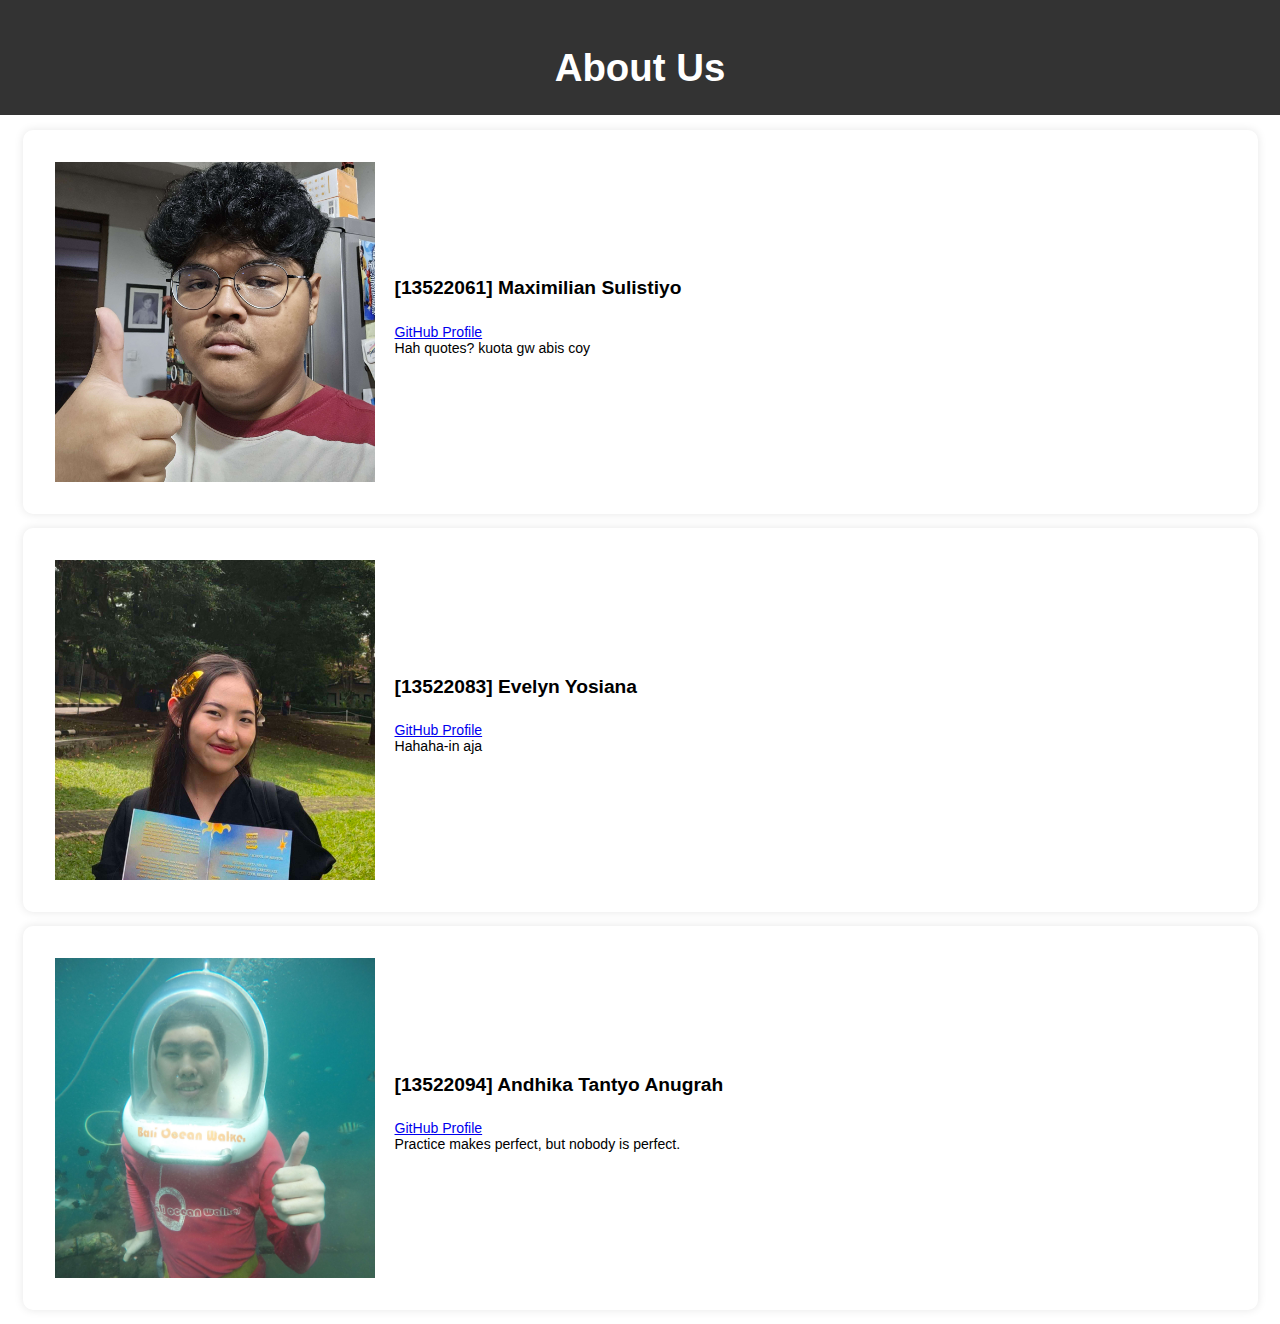
<file: src/templates/aboutus.html>
<!DOCTYPE html>
<html lang="en">

<head>
    <meta charset="UTF-8">
    <meta name="viewport" content="width=device-width, initial-scale=1.0">
    <title>About Us</title>
    <link rel="stylesheet" href="../static/aboutus_style.css">
</head>

<body>
    <div id="title">
        <h1>About Us</h1>
    </div>
    <div class="box">
        <img src="../static/assets/Max.jpg" alt="Picture of Max">
        <div class="text">
            <h2>[13522061] Maximilian Sulistiyo</h2>
            <p><a href="https://github.com/riyorax">GitHub Profile</a><br>Hah quotes? kuota gw abis coy</p>
        </div>
    </div>
    <div class="box">
        <img src="../static/assets/Evelyn.jpg" alt="Picture of Evelyn">
        <div class="text">
            <h2>[13522083] Evelyn Yosiana</h2>
            <p><a href="https://github.com/evelynnn04">GitHub Profile</a><br>Hahaha-in aja</p>
        </div>
    </div>
    <div class="box">
        <img src="../static/assets/Andhika.jpg" alt="Picture of Andhika">
        <div class="text">
            <h2>[13522094] Andhika Tantyo Anugrah</h2>
            <p><a href="https://github.com/CrystalNoob">GitHub Profile</a><br>Practice makes perfect, but nobody is perfect.</p>
        </div>
    </div>
</body>

</html>
</file>
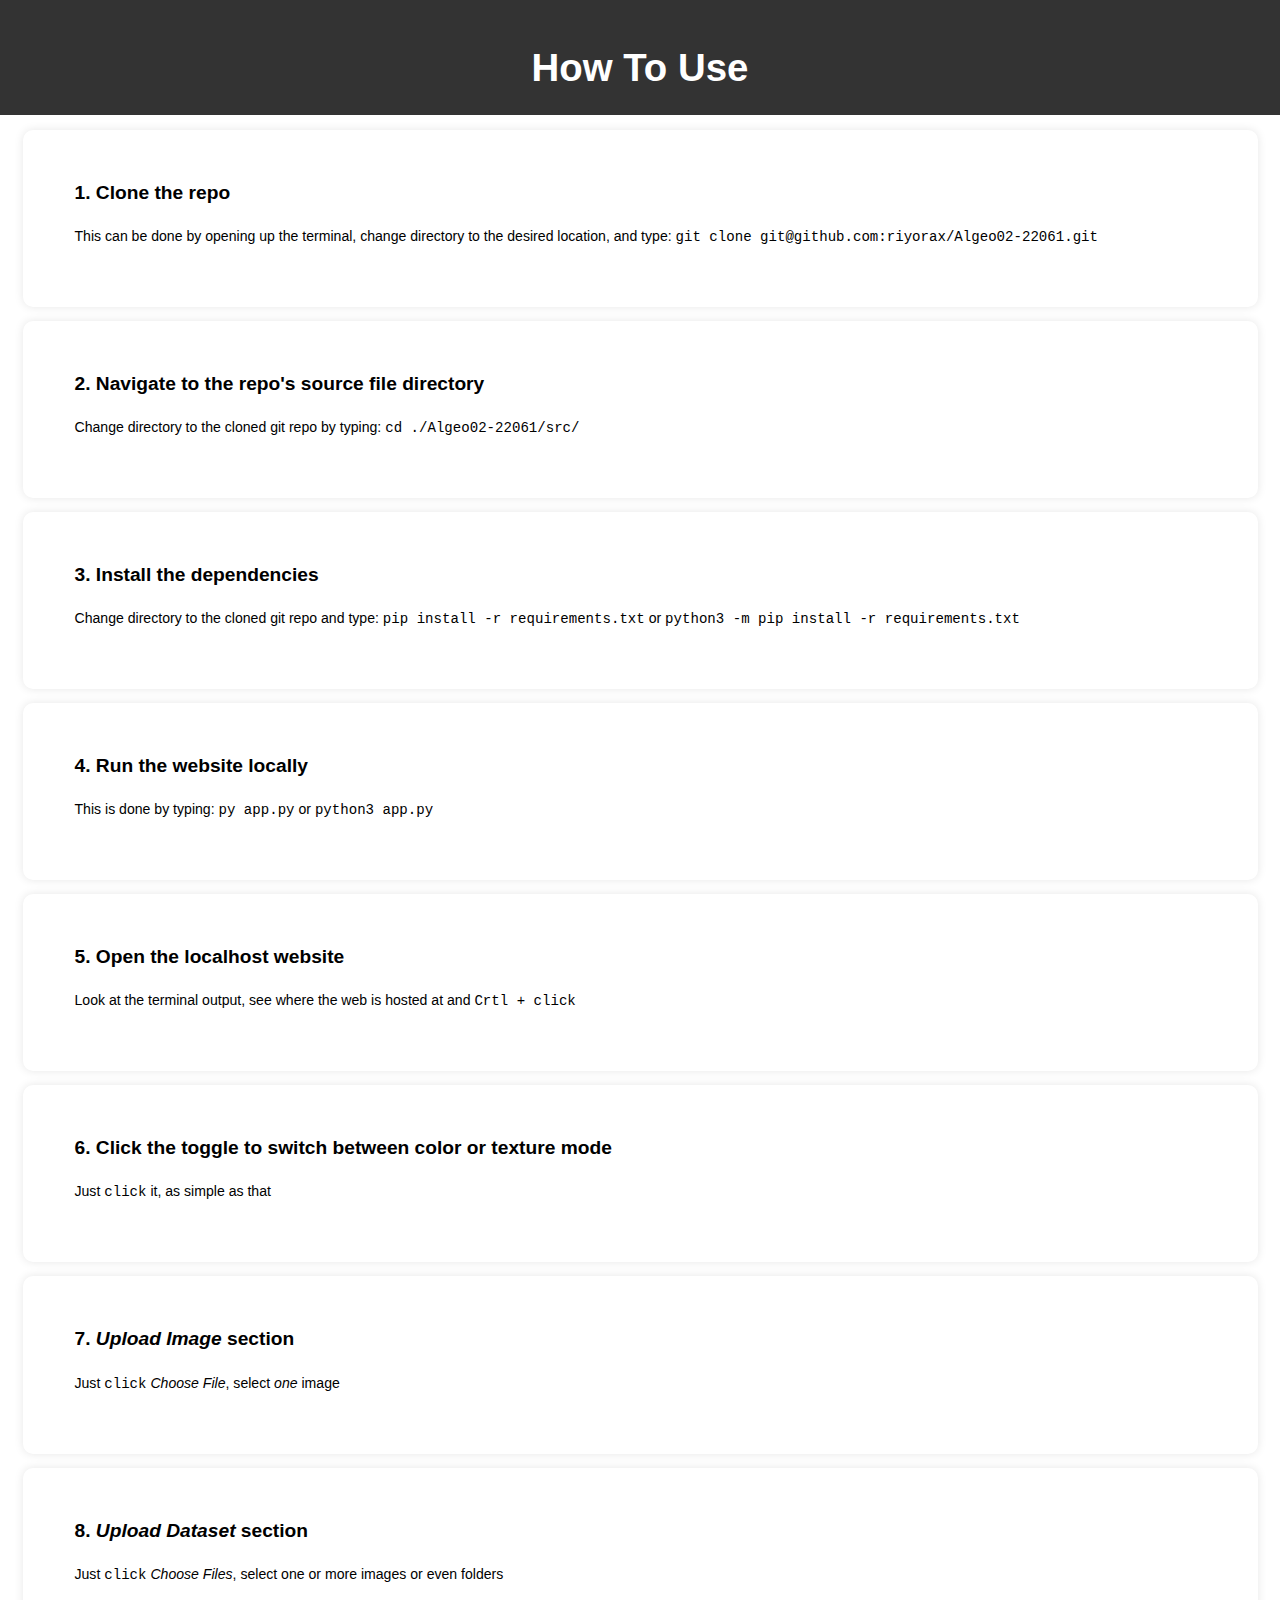
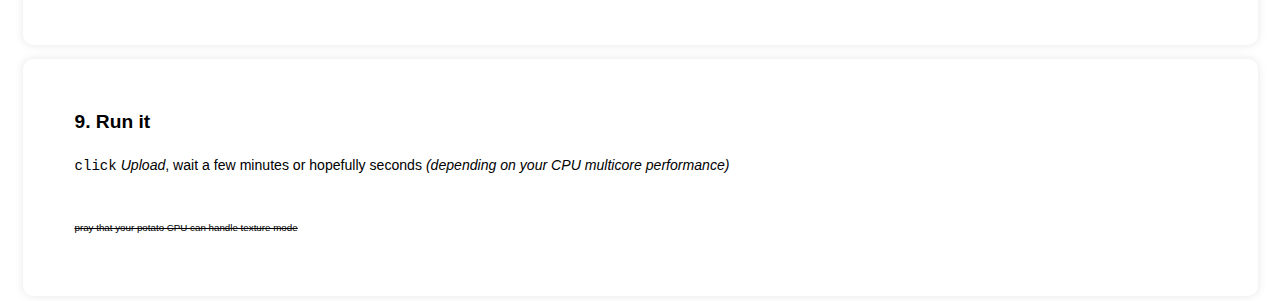
<file: src/templates/howtouse.html>
<!DOCTYPE html>
<html lang="en">

<head>
    <meta charset="UTF-8">
    <meta name="viewport" content="width=device-width, initial-scale=1.0">
    <title>How To Use</title>
    <link rel="stylesheet" href="../static/aboutus_style.css">
</head>

<body>
    <div id="title">
        <h1>How To Use</h1>
    </div>
    <div class="box">
        <div class="text">
            <h2>1. Clone the repo</h2>
            <p>This can be done by opening up the terminal, change directory to the desired location, and type: <code>git clone git@github.com:riyorax/Algeo02-22061.git</code></p>
        </div>
    </div>
    <div class="box">
        <div class="text">
            <h2>2. Navigate to the repo's source file directory</h2>
            <p>Change directory to the cloned git repo by typing: <code>cd ./Algeo02-22061/src/</code></p>
        </div>
    </div>
    <div class="box">
        <div class="text">
            <h2>3. Install the dependencies</h2>
            <p>Change directory to the cloned git repo and type: <code>pip install -r requirements.txt</code> or <code>python3 -m pip install -r requirements.txt</code></p>
        </div>
    </div>
    <div class="box">
        <div class="text">
            <h2>4. Run the website locally</h2>
            <p>This is done by typing: <code>py app.py</code> or <code>python3 app.py</code></p>
        </div>
    </div>
    <div class="box">
        <div class="text">
            <h2>5. Open the localhost website</h2>
            <p>Look at the terminal output, see where the web is hosted at and <kbd>Crtl + click</kbd></p>
        </div>
    </div>
    <div class="box">
        <div class="text">
            <h2>6. Click the toggle to switch between color or texture mode</h2>
            <p>Just <kbd>click</kbd> it, as simple as that</p>
        </div>
    </div>
    <div class="box">
        <div class="text">
            <h2>7. <i>Upload Image</i> section</h2>
            <p>Just <kbd>click</kbd> <i>Choose File</i>, select <em>one</em> image</p>
        </div>
    </div>
    <div class="box">
        <div class="text">
            <h2>8. <i>Upload Dataset</i> section</h2>
            <p>Just <kbd>click</kbd> <i>Choose Files</i>, select one or more images or even folders</p>
        </div>
    </div>
    <div class="box">
        <div class="text">
            <h2>9. Run it</h2>
            <p><kbd>click</kbd> <i>Upload</i>, wait a few minutes or hopefully seconds <i>(depending on your CPU multicore performance)</i></p>
            <p><small><small><del>pray that your potato CPU can handle texture mode</del></small></small></p>
        </div>
    </div>
</body>

</html>
</file>
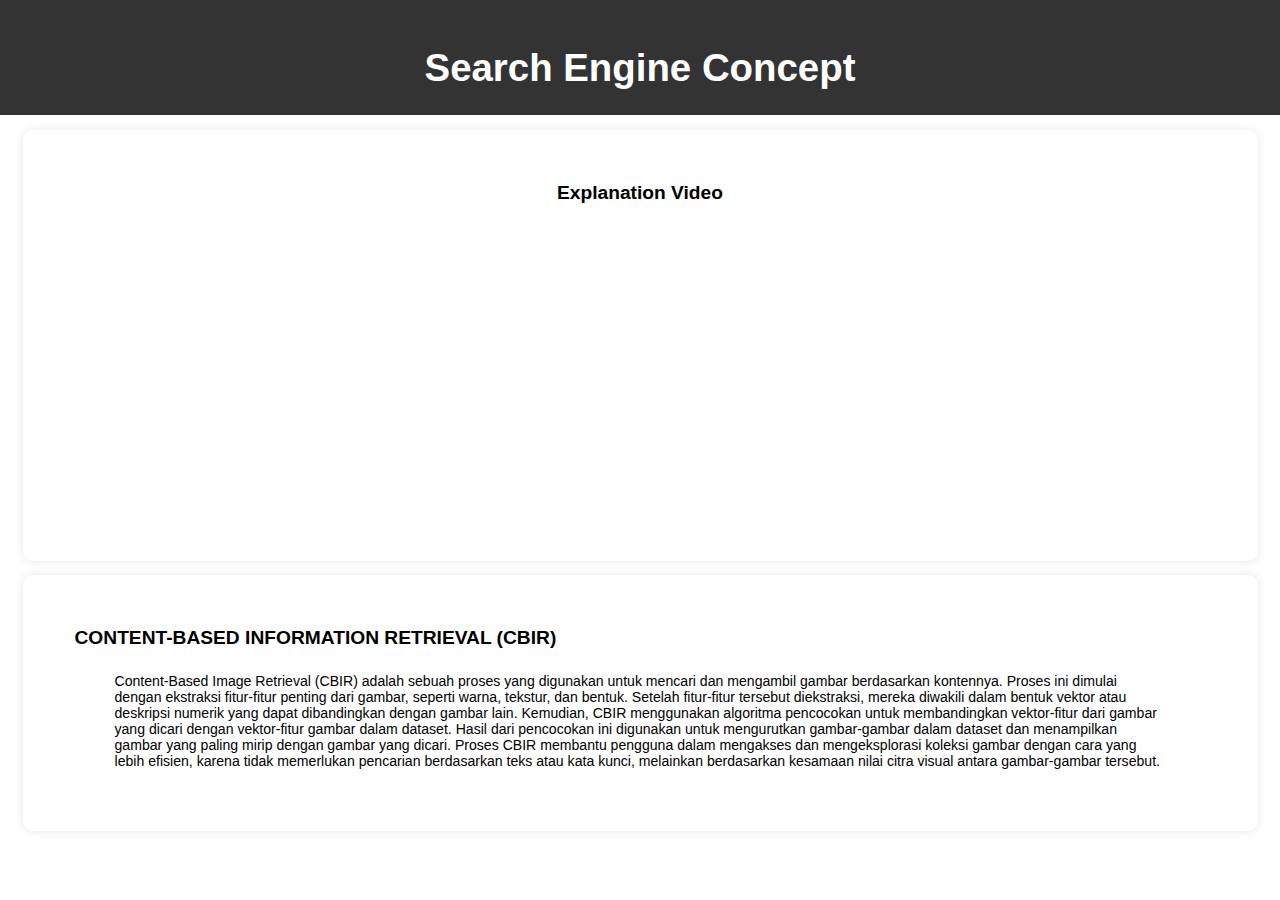
<file: src/templates/searchengineconcept.html>
<!DOCTYPE html>
<html lang="en">

<head>
    <meta charset="UTF-8">
    <meta name="viewport" content="width=device-width, initial-scale=1.0">
    <title>Search Engine Concept</title>
    <link rel="stylesheet" href="../static/searchengineconcept.css">
</head>

<body>
    <div id="title">
        <h1>Search Engine Concept</h1>
    </div>
    <div class="box-youtube">
        <h2>Explanation Video</h2>
        <iframe width="560" height="315" src="https://www.youtube.com/embed/BNi19rGrGkU?si=i_g_nqvugPjbyCcE" title="YouTube video player" frameborder="0" allow="accelerometer; autoplay; clipboard-write; encrypted-media; gyroscope; picture-in-picture; web-share" allowfullscreen></iframe>
    </div>
    <div class="box">
        <div class="text">
            <h2>CONTENT-BASED INFORMATION RETRIEVAL (CBIR)</h2>
            <blockquote cite="https://docs.google.com/document/d/1HVDyywnUdNz9hStgx5ZLqHypK89hWH8qfERJOiDw6KA/edit#heading=h.p46a2w737b2s">
                Content-Based Image Retrieval (CBIR) adalah sebuah proses yang digunakan untuk mencari dan mengambil gambar berdasarkan kontennya. Proses ini dimulai dengan ekstraksi fitur-fitur penting dari gambar, seperti warna, tekstur, dan bentuk. Setelah fitur-fitur tersebut diekstraksi, mereka diwakili dalam bentuk vektor atau deskripsi numerik yang dapat dibandingkan dengan gambar lain. Kemudian, CBIR menggunakan algoritma pencocokan untuk membandingkan vektor-fitur dari gambar yang dicari dengan vektor-fitur gambar dalam dataset. Hasil dari pencocokan ini digunakan untuk mengurutkan gambar-gambar dalam dataset dan menampilkan gambar yang paling mirip dengan gambar yang dicari. Proses CBIR membantu pengguna dalam mengakses dan mengeksplorasi koleksi gambar dengan cara yang lebih efisien, karena tidak memerlukan pencarian berdasarkan teks atau kata kunci, melainkan berdasarkan kesamaan nilai citra visual antara gambar-gambar tersebut.
            </blockquote>
    </div>
</body>

</html>
</file>
<file: src/static/aboutus_style.css>
body {
    margin: 0;
    padding: 0;
    box-sizing: border-box;
    font-family: Arial, sans-serif;
}

:root {
    --primary-white: #fff;
    --secondary-white: #f4f4f4;
    --primary-blue: #24306E;
    --secondary-blue: #E2EBEB;
    --tertiary-blue: #2C2753;
    --primary-gray: #333;
}

html {
    scroll-behavior: smooth;
}

body {
    width: auto;
    min-height: 100vh;
}

h1 {
    font-size: 3vw;
}

#title {
    display: flex;
    padding-top: 20px;
    background-color: var(--primary-gray);
    text-align: center;
    justify-content: center;
    align-items: center;
    color: var(--primary-white);
}

.box {
    margin: 1.1vw 2.5vh;
    padding: 2em;
    display: flex;
    background-color: var(--primary-white);
    box-shadow: 0 0 10px rgba(0, 0, 0, 0.1); 
    border-radius: 10px;
}

.box .text{
    display: flex;
    justify-content: center;
    padding: 0 20px;
    display: flex;
    flex-direction: column;
}

.box img{
    object-fit: contain;
    max-width: 25vw;
    height: auto;
}

.box p{
    margin-bottom: 30px;
    color: var(--secondary-grey);
    font-size: 1.1vw;
    font-weight: 400;
}

h2 {
    font-size: 1.5vw;
    font-weight: 5000;
    margin-top: 20px;
    text-align: left;
    margin-bottom: 10px;
}
</file>
<file: src/static/searchengineconcept.css>
body {
    margin: 0;
    padding: 0;
    box-sizing: border-box;
    font-family: Arial, sans-serif;
}

:root {
    --primary-white: #fff;
    --secondary-white: #f4f4f4;
    --primary-blue: #24306E;
    --secondary-blue: #E2EBEB;
    --tertiary-blue: #2C2753;
    --primary-gray: #333;
}

html {
    scroll-behavior: smooth;
}

body {
    width: auto;
    min-height: 100vh;
}

h1 {
    font-size: 3vw;
}

#title {
    display: flex;
    padding-top: 20px;
    background-color: var(--primary-gray);
    text-align: center;
    justify-content: center;
    align-items: center;
    color: var(--primary-white);
}

.box {
    margin: 1.1vw 2.5vh;
    padding: 2em;
    display: flex;
    background-color: var(--primary-white);
    box-shadow: 0 0 10px rgba(0, 0, 0, 0.1); 
    border-radius: 10px;
}

.box-youtube {
    margin: 1.1vw 2.5vh;
    padding: 2em;
    display: flex;
    flex-direction: column;
    background-color: var(--primary-white);
    box-shadow: 0 0 10px rgba(0, 0, 0, 0.1); 
    border-radius: 10px;
    justify-content: center;
    align-items: center;
}

.box .text{
    display: flex;
    justify-content: center;
    padding: 0 20px;
    display: flex;
    flex-direction: column;
}

.box img{
    object-fit: contain;
    max-width: 25vw;
    height: auto;
}

.box p{
    margin-bottom: 30px;
    color: var(--secondary-grey);
    font-size: 1.1vw;
    font-weight: 400;
}

h2 {
    font-size: 1.5vw;
    font-weight: 5000;
    margin-top: 20px;
    text-align: left;
    margin-bottom: 10px;
}

blockquote {
    margin-bottom: 30px;
    color: var(--secondary-grey);
    font-size: 1.1vw;
    font-weight: 400;
}
</file>
